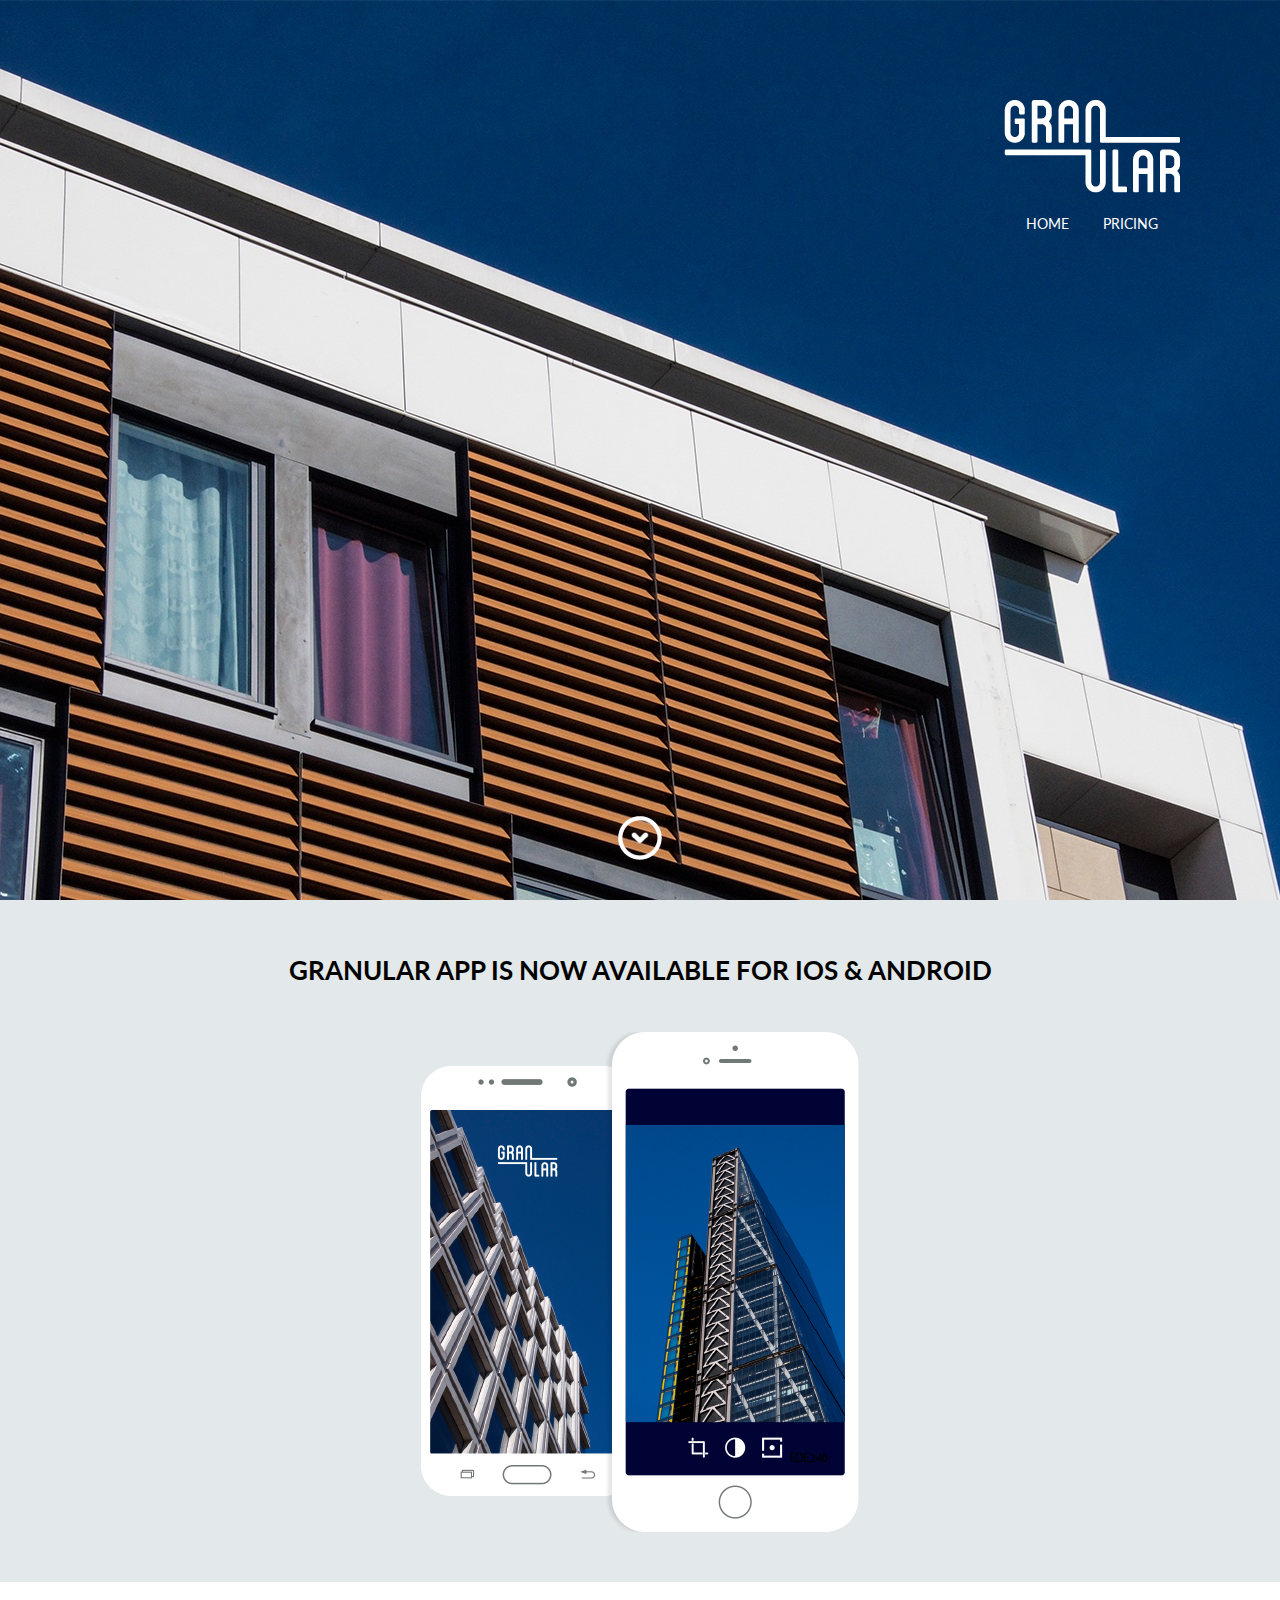
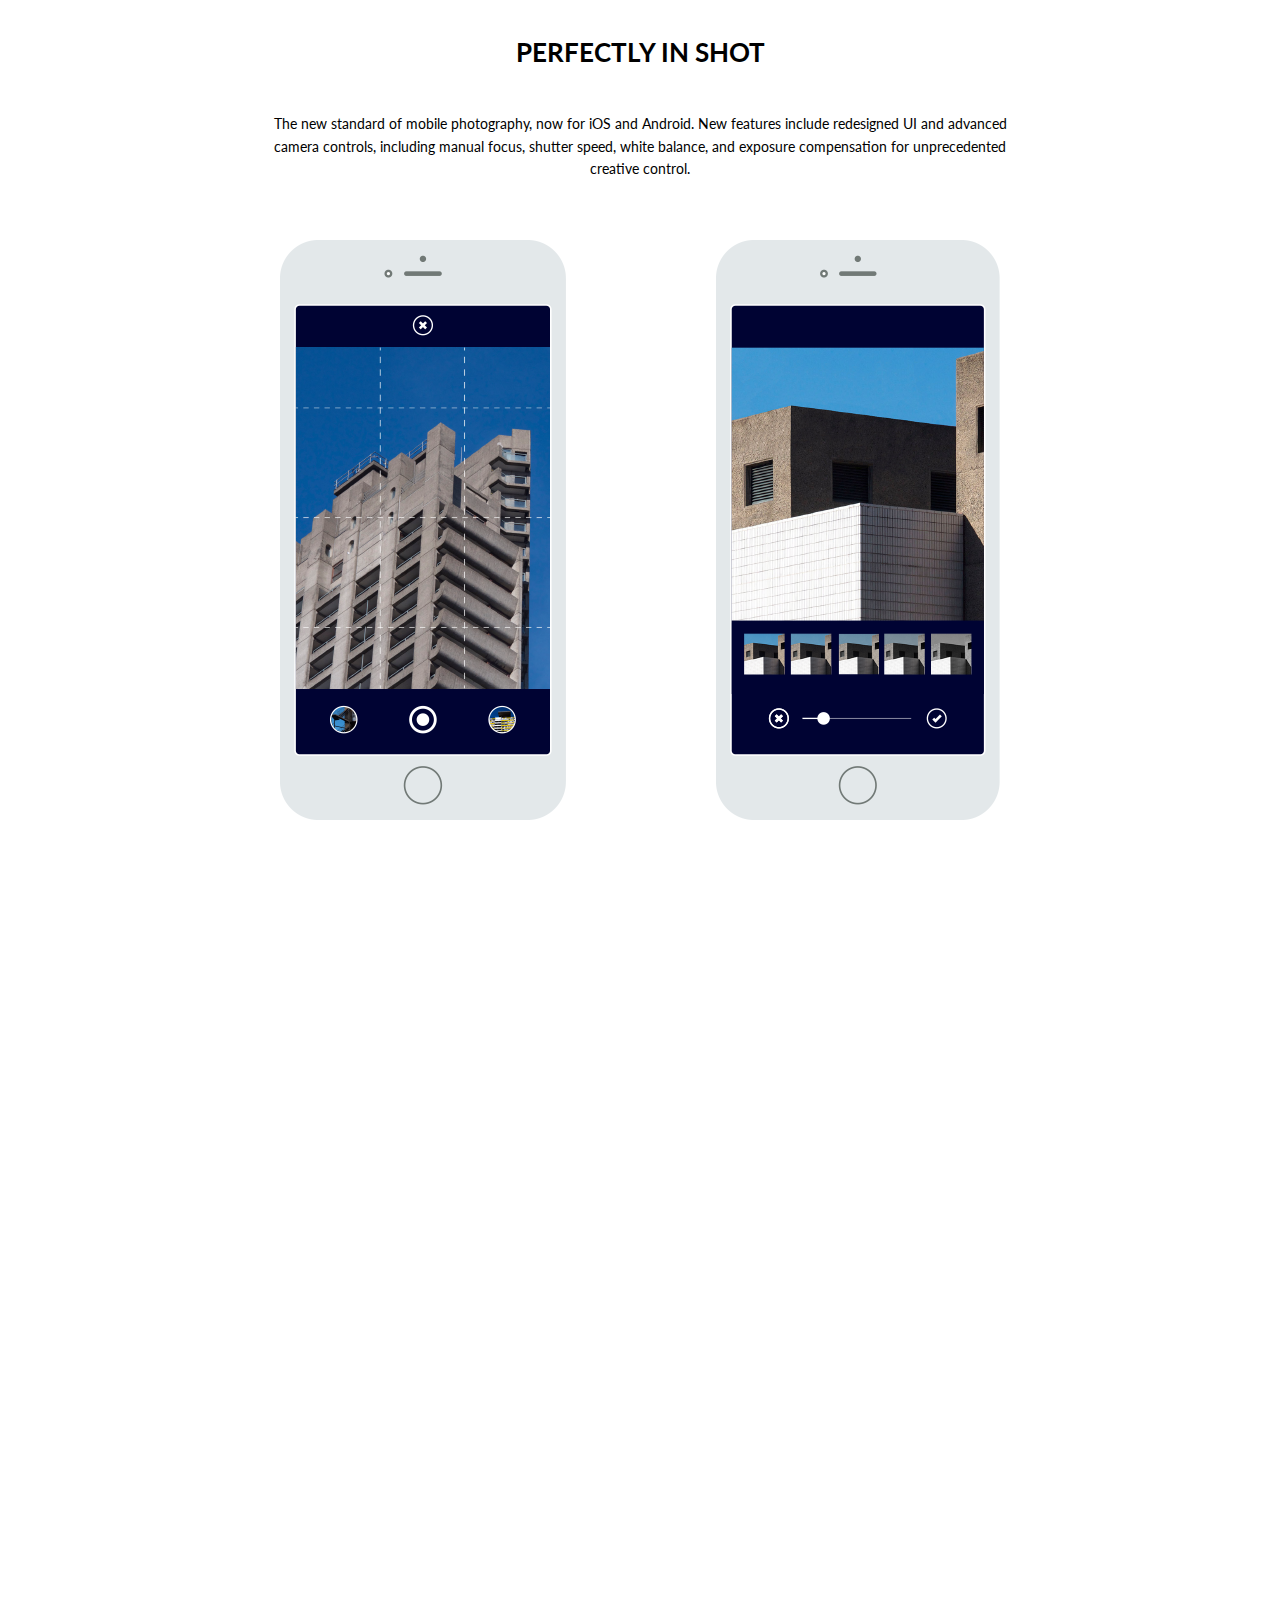
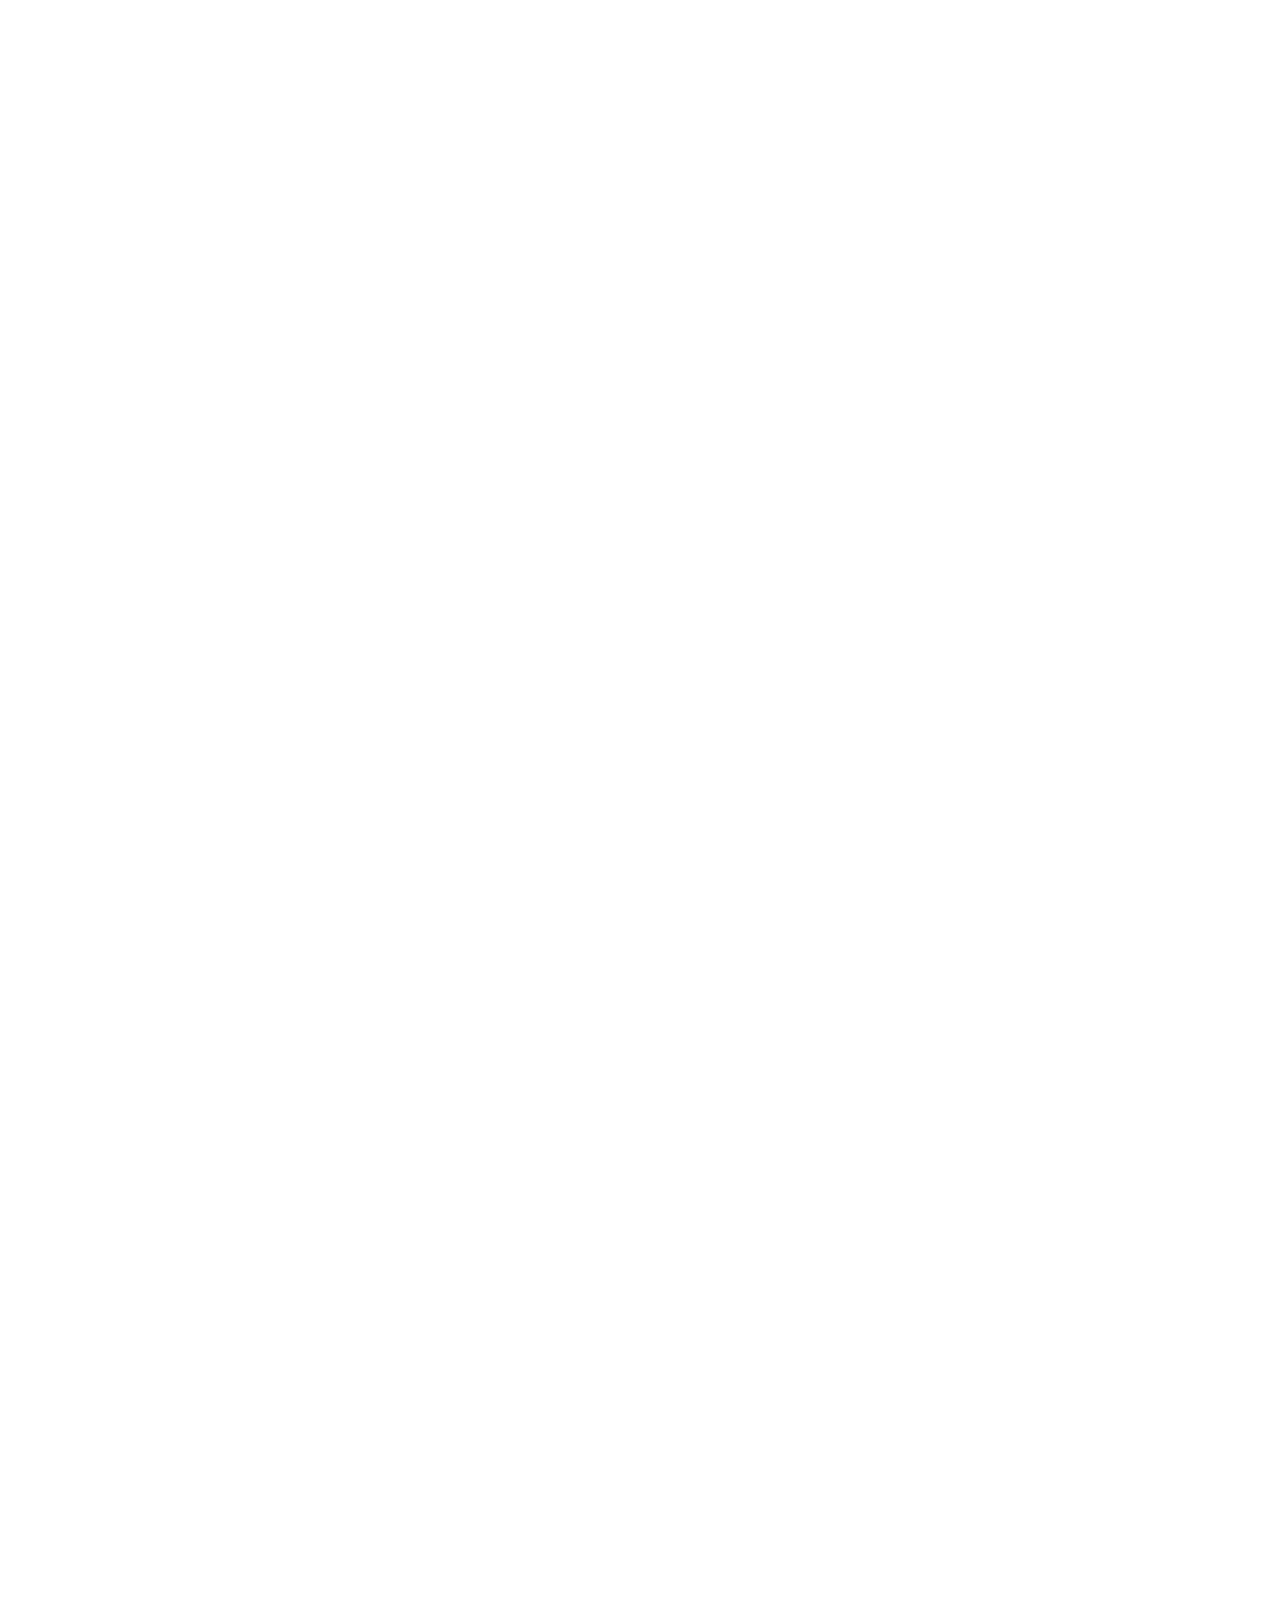
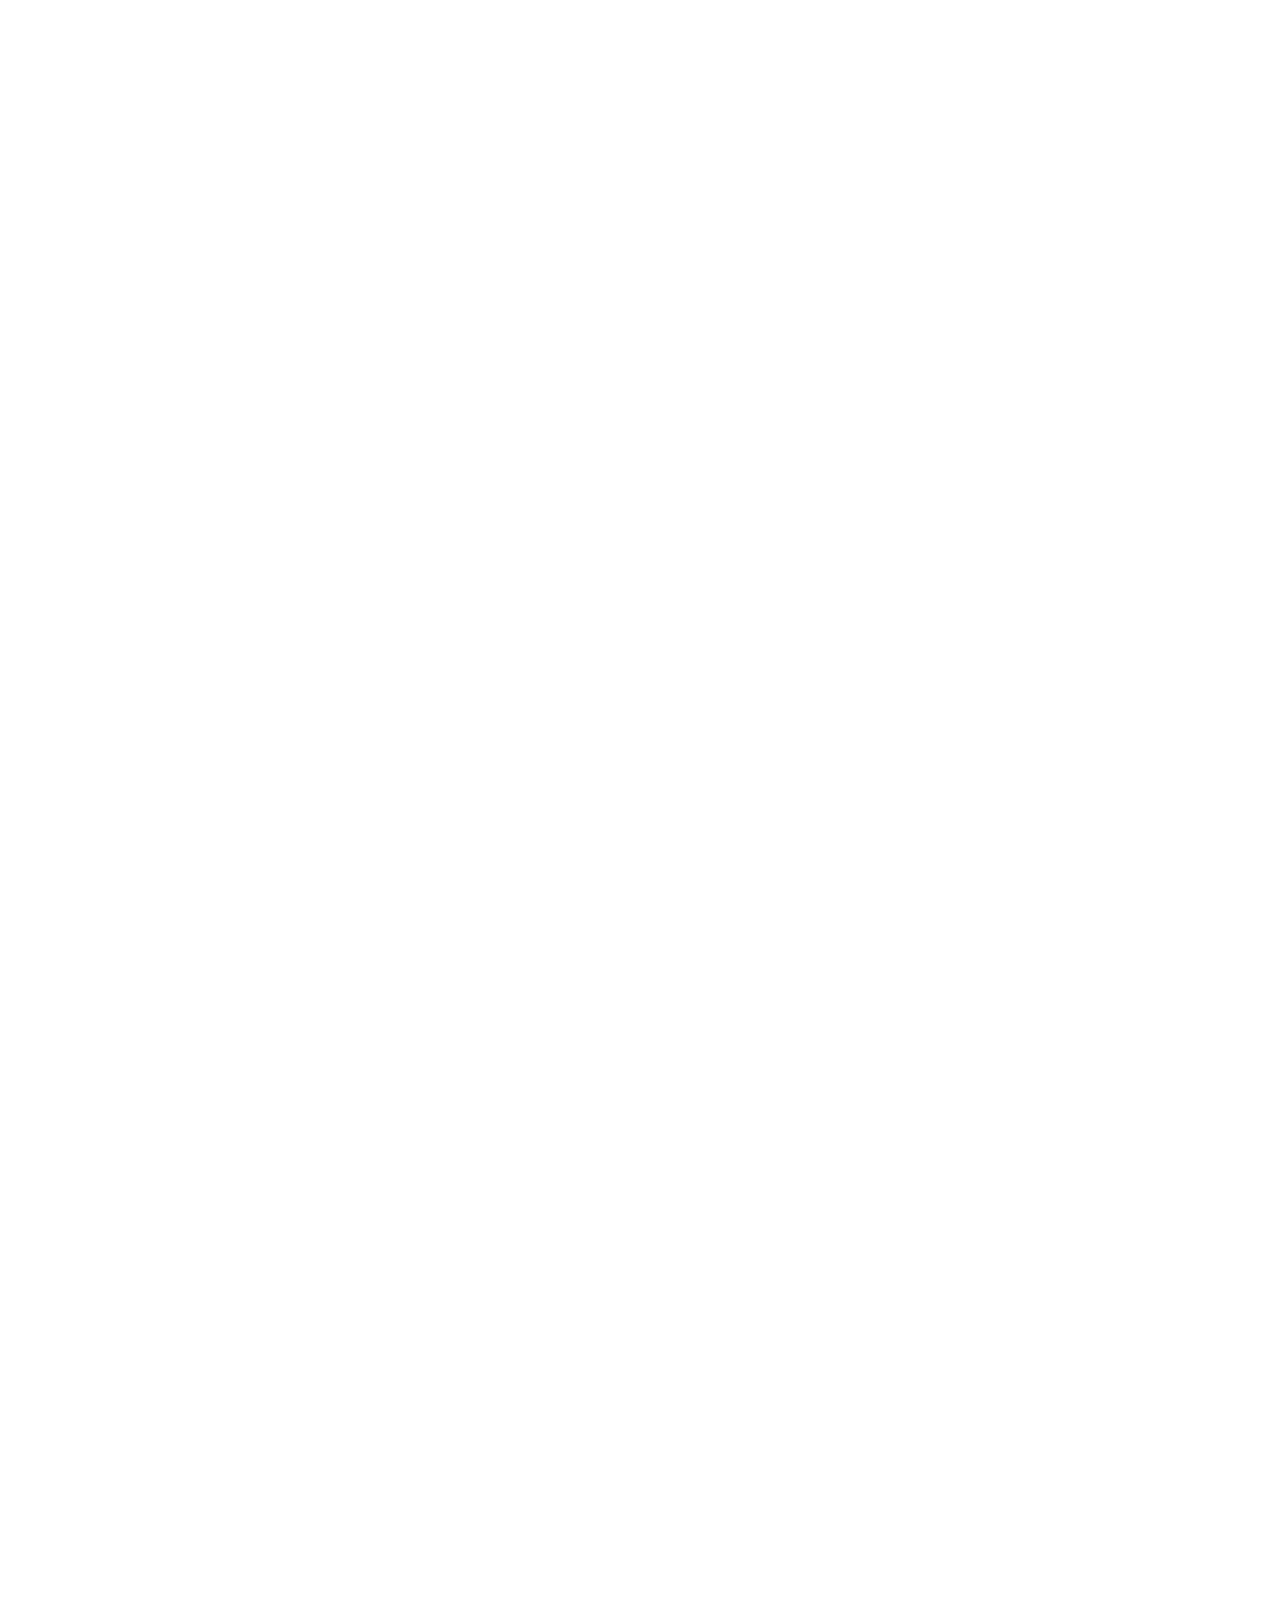
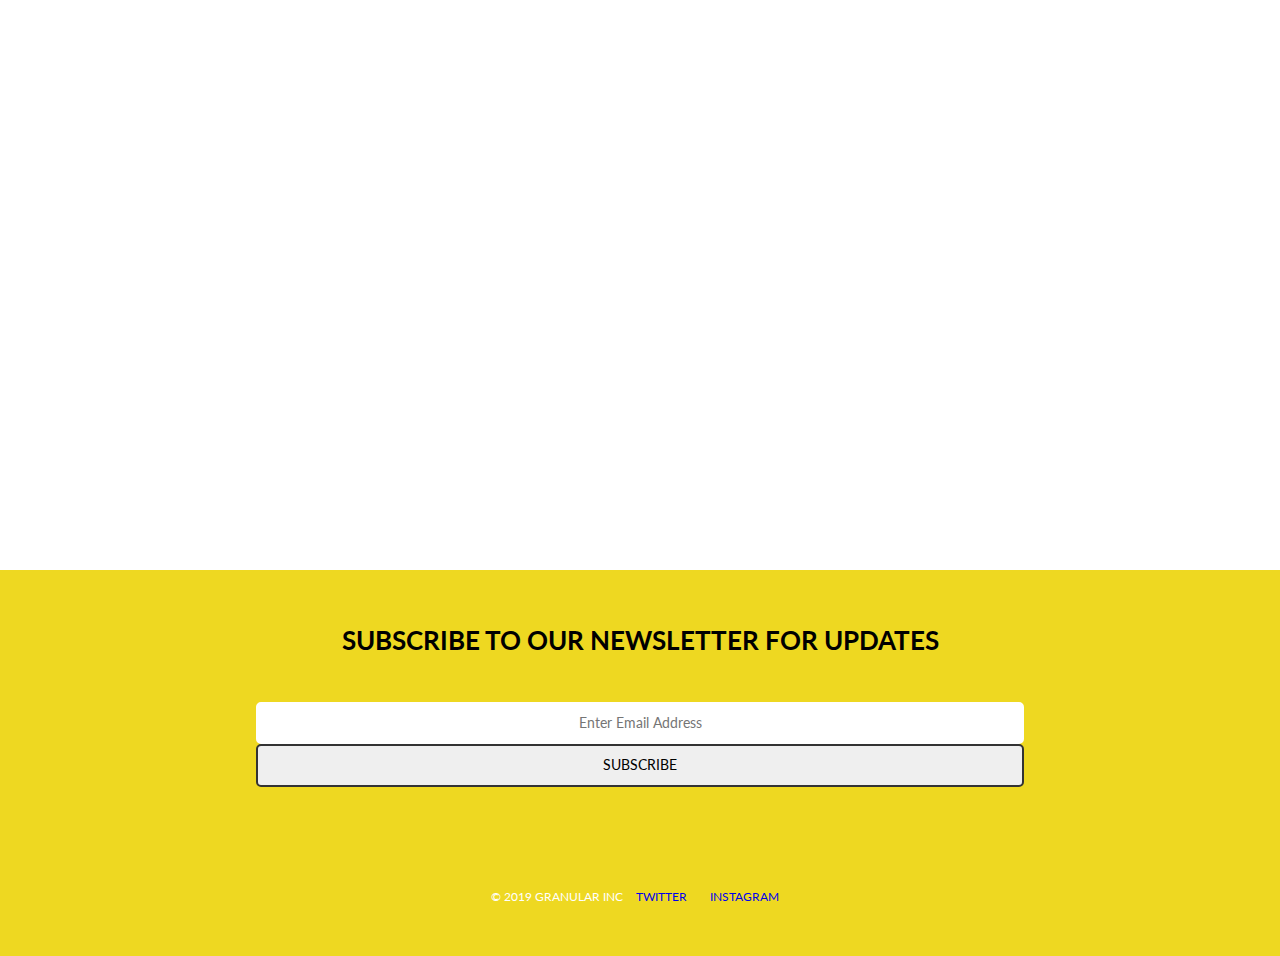
<file: index.html>
<!DOCTYPE html>
<html>

<head>
  <title>Granular</title>
  <meta name="description" content="The standard of mobile photography now available on iOS and Android" />
  <meta name="viewport" content="width=device-width" />
  <meta charset="utf-8" />
  <!-- Stylesheets -->
  <!--This removes browser styles  -->
  <link rel="stylesheet" href="css/reset.css" />
  <link rel="stylesheet" href="css/style.css" />
</head>

<body>
  <header class="scroll-effect">
    <nav>
      <h1>
        <img src="images/logo.png" alt="Granular app logo" />
      </h1>
      <a href="index.html">Home</a>
      <a href="about.html">Pricing</a>
    </nav>

    <a class="down-arrow" href="#">
      <img src="images/arrow.png" alt="Down arrow" />
    </a>


  </header>

  <!--A main feature -->
  <section class="highlight">
    <h2>Granular App is now Available for iOS & Android</h2>
    <img src="images/app-hero.png" alt="iOS &Android device" />

  </section>

  <section class="feature">
    <h2>Perfectly in shot </h2>
    <p>
      The new standard of mobile photography, now for iOS and Android. New features include redesigned UI and advanced camera controls, including manual focus, shutter speed, white balance, and exposure compensation for unprecedented creative
      control.</p>
    <img src="images/features.png" alt="Screenshots of the app interface" />
  </section>

  <section class="scroll-effect" id="filter1">
    <h3>TRI-X</h3>
  </section>

  <section class="scroll-effect" id="filter2">
    <h3>Portra</h3>
  </section>

  <section class="scroll-effect" id="filter3">
    <h3>Neopan</h3>
  </section>

  <section class="scroll-effect" id="filter4">
    <h3>Provia</h3>
  </section>

  <section class="scroll-effect" id="filter5">
    <h3>Time-Zero</h3>
  </section>

  <section class="subscribe">
    <h2>Subscribe to our newsletter for updates</h2>
    <!-- Begin Mailchimp Signup Form -->

    <div id="mc_embed_signup">
      <form action="https://icloud.us20.list-manage.com/subscribe/post?u=2bee21b1bf7f2a1549e57dccd&amp;id=938df8d8db" method="post" id="mc-embedded-subscribe-form" name="mc-embedded-subscribe-form" class="validate" target="_blank" novalidate>
        <div id="mc_embed_signup_scroll">

          <input type="email" value="" name="EMAIL" class="email" id="mce-EMAIL" placeholder="Enter Email Address" required>
          <!-- real people should not fill this in and expect good things - do not remove this or risk form bot signups-->
          <div style="position: absolute; left: -5000px;" aria-hidden="true"><input type="text" name="b_2bee21b1bf7f2a1549e57dccd_938df8d8db" tabindex="-1" value=""></div>
          <div class="clear"><input type="submit" value="Subscribe" name="subscribe" id="mc-embedded-subscribe" class="button"></div>
        </div>
      </form>
    </div>

    <!--End mc_embed_signup-->
  </section>
  <footer <!--small for small print -->
    <small>&copy; 2019 Granular Inc</small>
    <a href="https://twitter.com/granularapp">Twitter</a>
    <a href="https://instagram.com/granularapp">Instagram</a>
  </footer>

  <html>
</file>
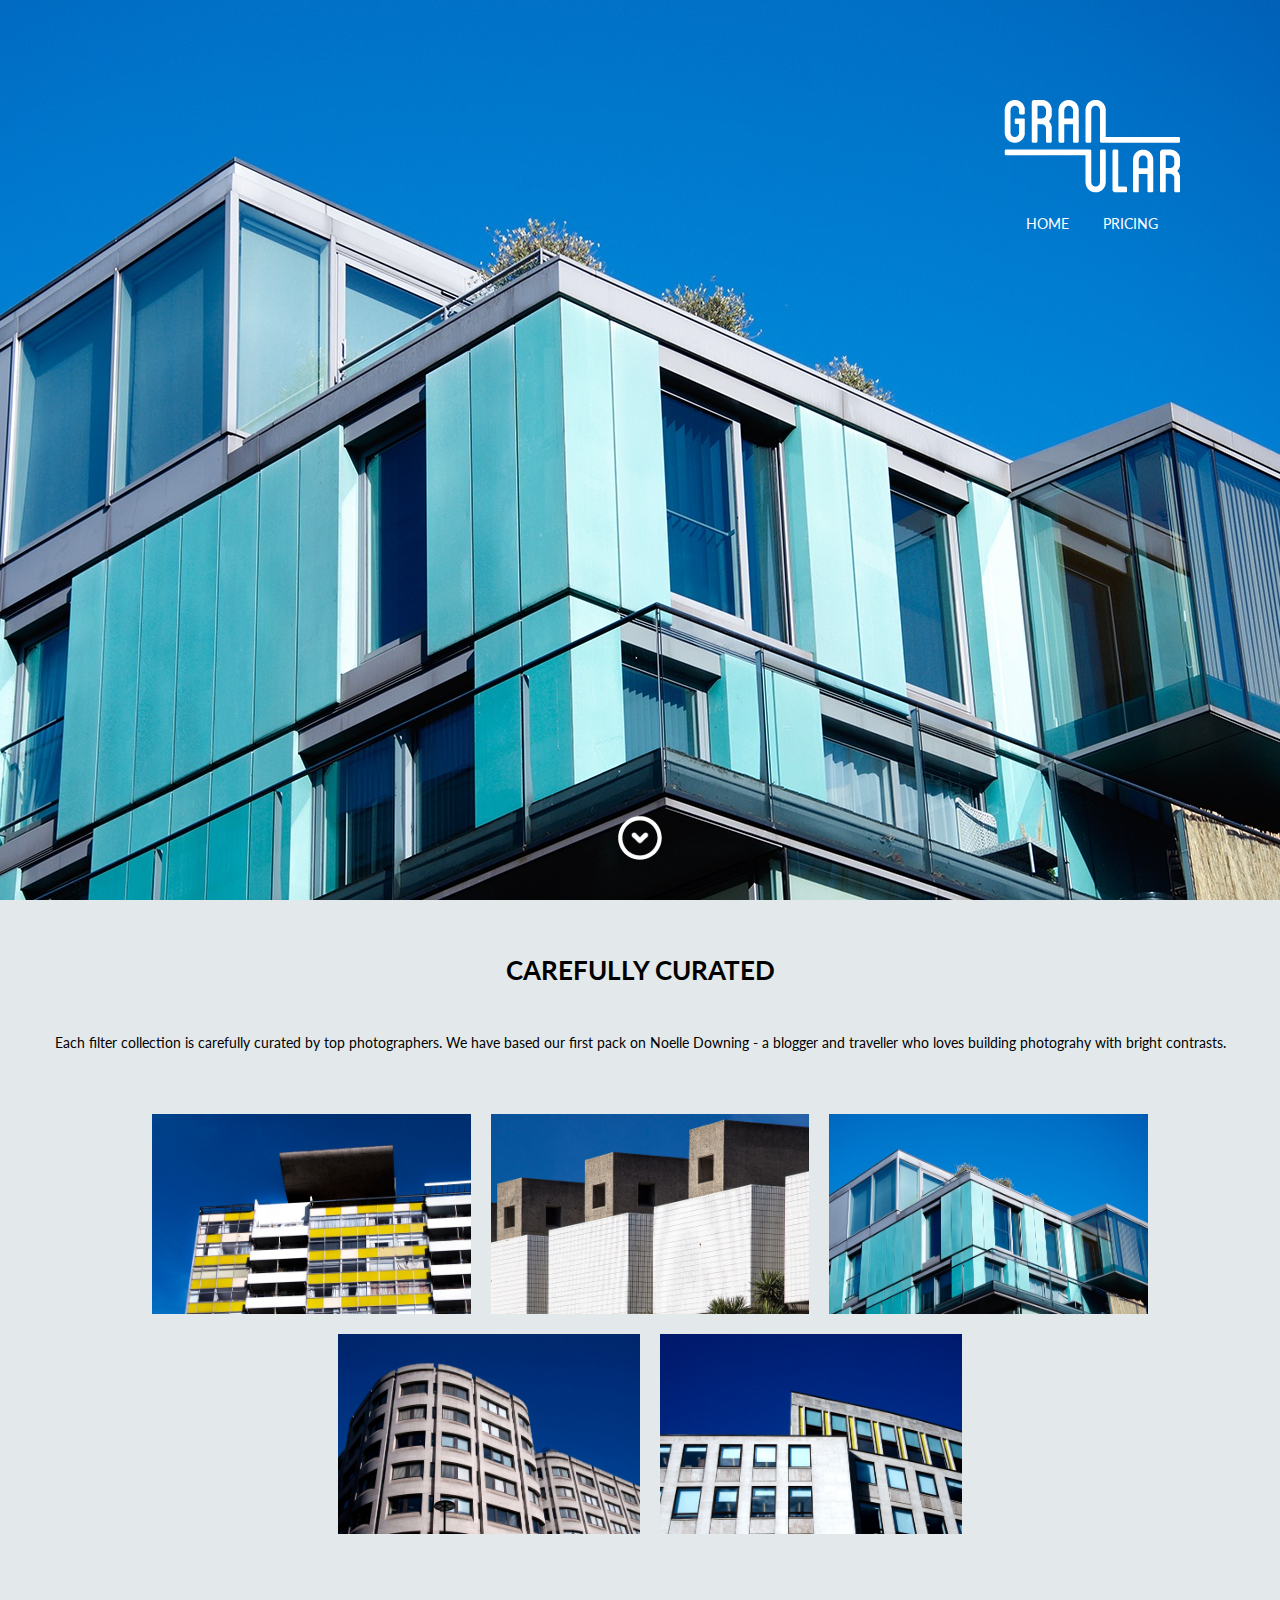
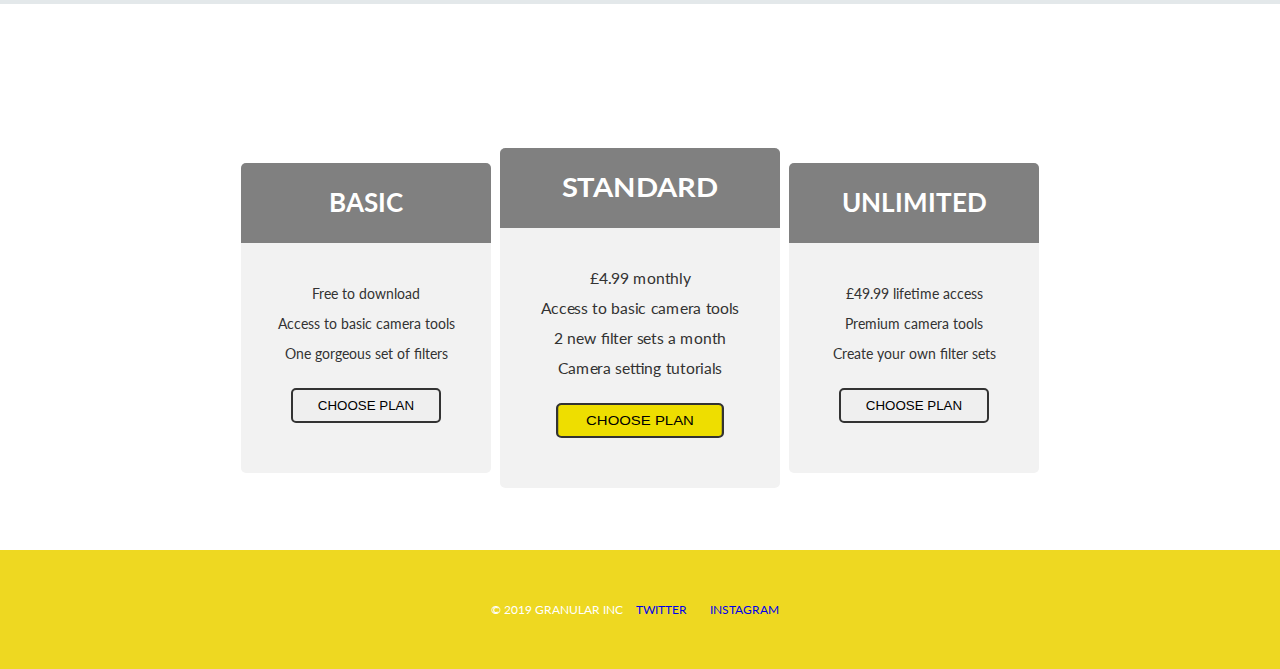
<file: about.html>
<!DOCTYPE html>
<html>

<head>
  <title>Granular</title>
  <meta name="description" content="The standard of mobile photography now available on iOS and Android" />
  <meta name="viewport" content="width=device-width" />
  <meta charset="utf-8" />
  <!-- Stylesheets -->
  <!-- This removes browser styles -->
  <link rel="stylesheet" href="css/reset.css" />
  <link rel="stylesheet" href="css/style.css" />
</head>

<body>
  <header class="scroll-effect about">

    <nav>
      <h1>
        <img src="images/logo.png" alt="Granular app logo" />
      </h1>
      <a href="index.html">Home</a>
      <a href="about.html">Pricing</a>
    </nav>

    <a class="down-arrow" href="#">
      <img src="images/arrow.png" alt="Down arrow" />
    </a>
  </header>

  <!-- Filter Gallery  -->

  <section class="highlight">

    <h2>Carefully Curated</h2>
    <p>
      Each filter collection is carefully curated by top photographers. We have based our first pack on Noelle Downing - a blogger and traveller who loves building photograhy with bright contrasts.
    </p>
    <div class="gallery">
      <img src="images/one.jpg" class="gallery-image" />
      <img src="images/two.jpg" class="gallery-image" />
      <img src="images/three.jpg" class="gallery-image" />
      <img src="images/four.jpg" class="gallery-image" />
      <img src="images/five.jpg" class="gallery-image" />
    </div>
  </section>

  <section class="scroll-effect pricing">


    <h2>Our Pricing</h2>
    <div class="cards">
      <div class="card">
        <h4>Basic</h4>
        <!--Ul stands for unordered list  -->
        <ul>
          <!-- Li is a list item -->
          <li>Free to download</li>
          <li>Access to basic camera tools</li>
          <li>One gorgeous set of filters</li>
        </ul>
        <button>Choose Plan</button>
      </div>
      <div class="card card-big">
        <h4>Standard</h4>
        <!--Ul stands for unordered list  -->
        <ul>
          <!-- Li is a list item -->
          <li>£4.99 monthly</li>
          <li>Access to basic camera tools</li>
          <li>2 new filter sets a month</li>
          <li>Camera setting tutorials</li>
        </ul>
        <button>Choose Plan</button>
      </div>
      <div class="card">
        <h4>Unlimited</h4>
        <!--Ul stands for unordered list  -->
        <ul>
          <!-- Li is a list item -->
          <li>£49.99 lifetime access</li>
          <li>Premium camera tools</li>
          <li>Create your own filter sets</li>
        </ul>
        <button>Choose Plan</button>

      </div>




  </section>
  <footer>
    <!-- The small tag is used for small print -->
    <small>&copy; 2019 Granular Inc</small>
    <a href="https://twitter.com/granularapp">Twitter</a>
    <a href="https://instagram.com/granularapp">Instagram</a>
  </footer>
</body>

</html>
</file>
<file: css/style.css>
@import url('https://fonts.googleapis.com/css?family=Lato:300,400');

  body {
    font-family: "lato", sans-serif;
    line-height: 1.6;
    font-size: 14px;
    text-color: #333333;
    text-align: center;
  }

  .scroll-effect {
    /* Set the height of the elemnts to 100% of the viewport height */
    height: 100vh;
    /* stop the background from repeating */
    background-repeat: no-repeat;
    /* Stretch background to cover elements  */
    background-size: cover;
    /*show the center part of image  */
    background-position: center;
    /* Scroll content over background  */
    background-attachment: fixed;
    /* We want to position our h3's at the bottom of our sections so apply position:relative to make the position absolute style */
    position: relative;
  }

  header {
    background-image: url(../images/header.jpg);
  }

  nav {
    position: absolute;
    top: 100px;
    right: 100px;
    /* To place logo in the middle  */
    /* transform: translate(-50%, -50%)  */
  }

  .down-arrow {
    position: absolute;
    bottom: 40px;
    left: 50%;
    transform: translateX(-50%);
  }

  h1 {
    margin-bottom: 20px
  }

  nav a {
    padding: 15px
  }

  nav a {
    color: white;
    text-transform: uppercase;
    text-decoration: none;
  }

  nav a:hover {
    color: #eed821;
    text-decoration: underline;
  }

  .highlight {
    background-color: #e3e8ea;
    padding: 50px 0;
  }

  h2, h4 {
    font-size: 26px;
    text-transform: uppercase;
    font-weight: 700;
    margin-bottom: 40px;
  }

  .feature {
    max-width: 750px;
    margin: 0 auto;
    padding: 50px 0;
  }

  p {
    margin-bottom: 60px;
  }

  #filter1 {
    background-image: url(../images/one.jpg);
  }

  #filter2 {
    background-image: url(../images/two.jpg);
  }

  #filter3 {
    background-image: url(../images/three.jpg);
  }

  #filter4 {
    background-image: url(../images/four.jpg);
  }

  #filter5 {
    background-image: url(../images/five.jpg);
  }

  #filter6 {
    background-image: url(../images/six.jpg);
  }

  h3 {
    color: white;
    font-size: 40px;
    text-transform: uppercase;
    font-weight: 300;
    position: absolute;
    bottom: 40px;
    width: 100%;
  }

  /* Subscribe  */
  .subscribe, footer {
    background-color: #eed821;
    padding: 50px 0;
  }

  /*This is styling up the email section text field  */
  /*if there is multiple email fields use: input:[type="email"]{ } */
  .email {
    width: 60%;
    border: solid 2px white;
    padding: 8px;
    border-radius: 5px 5px 5px 5px;
    text-align: center;
    outline: none;
    transistion: border all 0.3s;
  }

  .email:focus {
    border: 2px solid #333333;
  }

  .button, button {
    width: 60%;
    background-colour: transparent;
    border: 2px solid #333333;
    border-radius: 5px;
    padding: 8px 0;
    text-transform: uppercase;
    transition: all 0.3s;
  }

  .button:hover {
    border-color: white;
    color: white;
  }

  footer {
    font-size: 12px;
    text-transform: uppercase
  }

  small {
    color: white;
  }

  footer a {
    text-decoration: none;
    text-color: grey;
    padding-left: 10px;
    padding-right: 10px;
  }

  /* About page styles  */
  .about {
    background-image: url(../images/three.jpg);
  }

  .gallery {
    /* Flexbox allows us to align vertically and horizontally  */
    /*  To use flexbox */
    /*1. Apply display: flex  */
    display: flex;
    /*2. Set the flex direction */
    flex-direction: row;
    /*3.Align the items either horizontally using justify-content or vertically using align items  */
    justify-content: center;
    /*4. set wether you want the items to wrap onto different lines  */
    flex-wrap: wrap;
  }

  .gallery-image {
    height: 200px;
    margin: 0 0 20px 20px;
  }

  /* Pricing Cards */
  .pricing {
    background-image: url(../images/header.jpg);
    height: auto;
    padding: 50px 0;
    color: white;
  }

  /* Pricing cards */
  .cards {
    display: flex;
    justify-content: center;
    flex-wrap: wrap;
    align-items: center;
  }

  .card {
    background: #f2f2f2;
    border-radius: 5px;
    margin: 12px;
    padding-bottom: 50px;
    /* This property sets the width of our flexbox */
    flex-basis: 250px;
  }

  h4 {
    background: #808080;
    height: 80px;
    border-radius: 5px 5px 0 0;
    display: flex;
    align-items: center;
    justify-content: center;
    padding: 0 20px;
  }

  ul {
    list-style: none;
    color: #333333;
    margin-bottom: 25px;
  }

  li {
    height: 20px;
    margin: 10px auto;
  }

  .card-big {
    transform: scaleX(1.12);
  }

  .card-big button {
    background: #eede00;
  }

  button:hover {
    background: #333333;
    color: white;
  }

  /* Mobile styles  */
  @media screen and (max-width: 760px) {
    .scroll-effect {
      background-attachment: scroll;
    }

    nav {
      position: static;
      padding-top: 50px;
    }

    .subscribe, .highlight, .feature {
      padding: 20px;
    }

    .email, .button {
      width: 100%;
    }
  }
</file>
